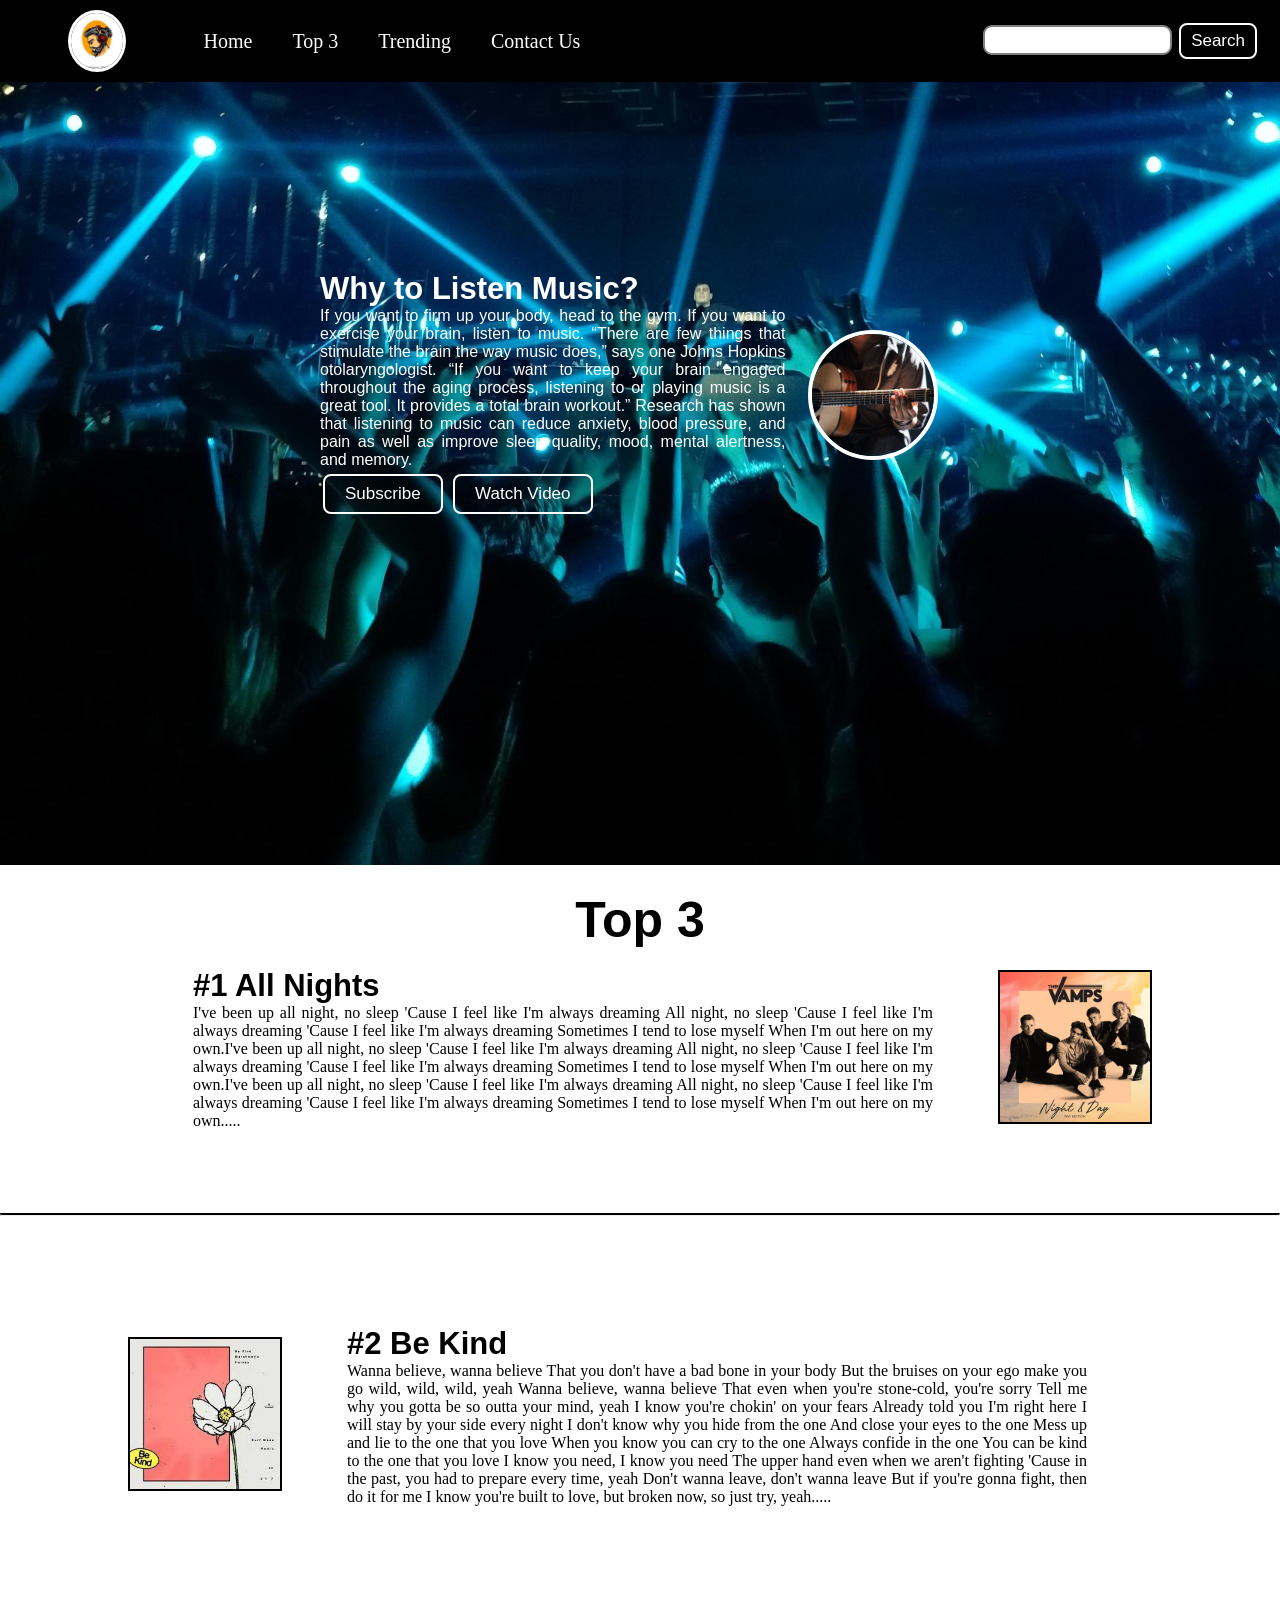
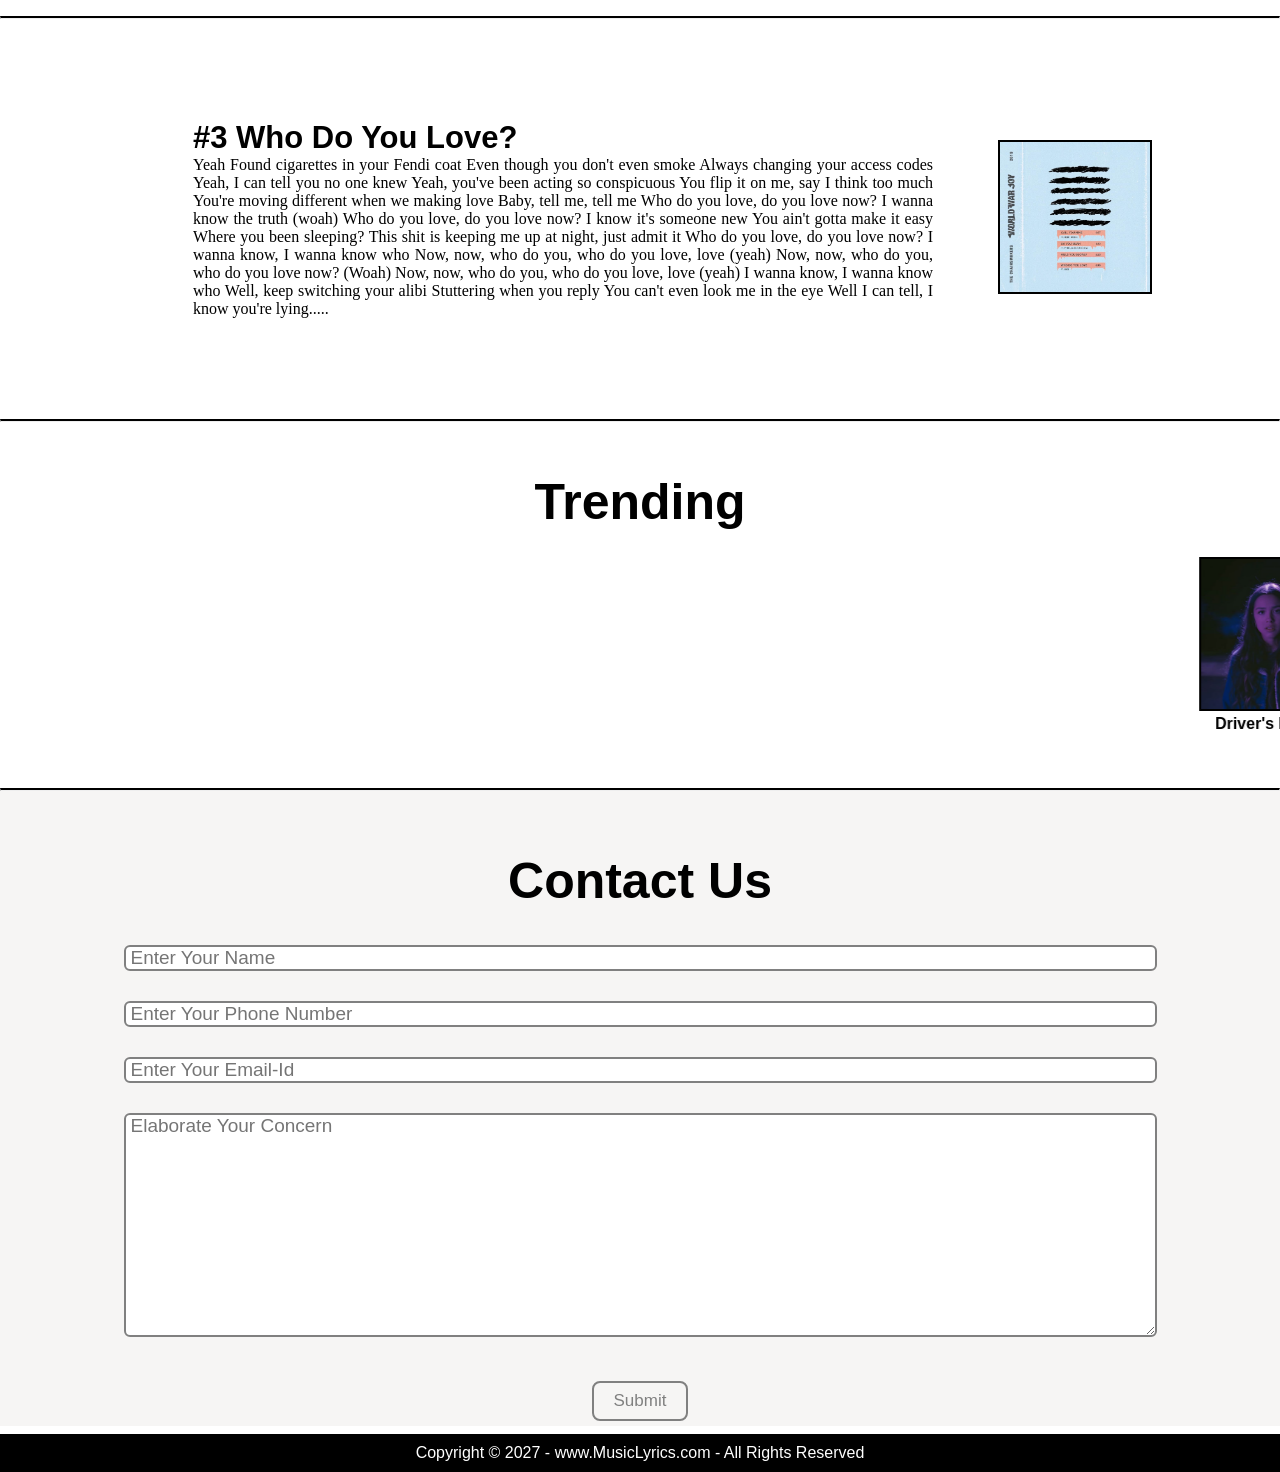
<file: index.html>
<!DOCTYPE html>
	<html lang="en">
		<!-- Head Of the Website -->
		<head>
			<meta charset="UTF-8">
			<meta name="viewport" content="width=device-width,initial-scale=1.0">
				
				<!--Linking External Css in the Website -->
				<link rel="stylesheet" href="Css/style.css">
					
					<link rel="icon" href="img/logo.jfif" type="image/jfif">
					<!-- Title Of the Website is iEducate-->
					<title>Music Lyrics </title>
		</head>
		
		<!-- Body Of the Website -->
		<body id="home">
		
			<!-- Navigation Bar in the Website -->
			<nav class="navbar h-nav" >
				
				<!-- Unordered List in the Navigation Bar of the Website	-->
				<ul class="nav-list v-class">
					
					<!-- Logo Of the Website in the Navigation Bar of the Website	-->
					<div class="logo"><img src="img/logo.jfif" alt="logo"></div>
						
						<!-- List Of Menus in the Navigation Bar of the Website	-->
						<li><a href="#home">Home</a></li>
						<li><a href="#about">Top 3</a></li>
						<li><a href="#trending">Trending</a></li>
						<li><a href="#contact">Contact Us</a></li>
				</ul>
							<!-- Search Field and button in the Navigation Bar of the Website	-->
							<div class="rightNav v-class">
								<input type="text" name="search" id="search">
								<button class="btn btn-sm">Search</button>
							</div>
							
					<!-- Hamburger of the Navigation bar	-->
					<div class="burger">
						<div class="line"></div>
						<div class="line"></div>
						<div class="line"></div>
					</div>
			</nav>
			
			<!-- Section of the Website is created -->
			<section class="firstSection" style="	background-image: url('img/abc.jpg');
	background-size: cover;
	background-blend-mode: darken;" >
				<div class="box-main">
					<!-- This Division of the Website includes heading and content with 2 buttons -->
					<div class="firstHalf">
						<p class="text-big"><b>Why to Listen Music?</b></p>
							<p class="text-small">If you want to firm up your body, head to the gym. If you want to exercise your brain, listen to music.

“There are few things that stimulate the brain the way music does,” says one Johns Hopkins otolaryngologist. “If you want to keep your brain engaged throughout the aging process, listening to or playing music is a great tool. It provides a total brain workout.”

Research has shown that listening to music can reduce anxiety, blood pressure, and pain as well as improve sleep quality, mood, mental alertness, and memory.
							</p>
								<div class="buttons">
									<button class="btn">Subscribe</button>
									<button class="btn">Watch Video</button>
								</div>
					</div>
				
					<!-- This Division of the Website includes image -->
					<div class="secondHalf">
					<img src="img/img.jpg" alt="Music Image">
					</div>
					
				</div>
				<a id="about"></a>
			</section>
			
			<center><p class="tag"><b>Top 3</b></p></center>
			<!-- Another Section of the Website -->
			<section class="secRight" >
			
				<!-- Two Paragraphs are in the section of the Website -->
				<div class="paras">
					<p class="sectionTag text-big"><b>#1 All Nights</b></p>
					<p class="sectionSubTag text-small">I've been up all night, no sleep
												'Cause I feel like I'm always dreaming
												All night, no sleep
												'Cause I feel like I'm always dreaming
												'Cause I feel like I'm always dreaming
												Sometimes I tend to lose myself
												When I'm out here on my own.I've been up all night, no sleep
												'Cause I feel like I'm always dreaming
												All night, no sleep
												'Cause I feel like I'm always dreaming
												'Cause I feel like I'm always dreaming
												Sometimes I tend to lose myself
												When I'm out here on my own.I've been up all night, no sleep
												'Cause I feel like I'm always dreaming
												All night, no sleep
												'Cause I feel like I'm always dreaming
												'Cause I feel like I'm always dreaming
												Sometimes I tend to lose myself
												When I'm out here on my own.....
					</p>
				</div>
				
					<div class="thumbnail">
						<img src="img/allnight.jpeg" alt="All Nights Cover" class="pics">
					</div>						
			</section>
			
			<hr class="hredit">
			
			<!-- Another Section of the Website -->
			<section class="secLeft">
				<!-- Two Paragraphs are in the section of the Website -->
				<div class="paras">
					<p class="sectionTag text-big" id="services"><b>#2 Be Kind</b></p>
					<p class="sectionSubTag text-small">Wanna believe, wanna believe
That you don't have a bad bone in your body
But the bruises on your ego make you go wild, wild, wild, yeah
Wanna believe, wanna believe
That even when you're stone-cold, you're sorry
Tell me why you gotta be so outta your mind, yeah
I know you're chokin' on your fears
Already told you I'm right here
I will stay by your side every night
I don't know why you hide from the one
And close your eyes to the one
Mess up and lie to the one that you love
When you know you can cry to the one
Always confide in the one
You can be kind to the one that you love
I know you need, I know you need
The upper hand even when we aren't fighting
'Cause in the past, you had to prepare every time, yeah
Don't wanna leave, don't wanna leave
But if you're gonna fight, then do it for me
I know you're built to love, but broken now, so just try, yeah.....
					</p>
				</div>
				
					<div class="thumbnail">
						<img src="img/bekind.jfif" alt="Be Kind Cover" class="pics">
					</div>						
			</section>
			
			<hr class="hredit">
			
			<!-- Another Section of the Website -->
			<section class="secRight2">
				<!-- Two Paragraphs are in the section of the Website -->
				<div class="paras">
					<p class="sectionTag text-big"><b>#3 Who Do You Love?</b></p>
					<p class="sectionSubTag text-small">Yeah
Found cigarettes in your Fendi coat
Even though you don't even smoke
Always changing your access codes
Yeah, I can tell you no one knew
Yeah, you've been acting so conspicuous
You flip it on me, say I think too much
You're moving different when we making love
Baby, tell me, tell me
Who do you love, do you love now?
I wanna know the truth (woah)
Who do you love, do you love now?
I know it's someone new
You ain't gotta make it easy
Where you been sleeping?
This shit is keeping me up at night, just admit it
Who do you love, do you love now?
I wanna know, I wanna know who
Now, now, who do you, who do you love, love (yeah)
Now, now, who do you, who do you love now? (Woah)
Now, now, who do you, who do you love, love (yeah)
I wanna know, I wanna know who
Well, keep switching your alibi
Stuttering when you reply
You can't even look me in the eye
Well I can tell, I know you're lying.....
					</p>
				</div>
				
					<div class="thumbnail">
						<img src="img/youlove.jpg" alt="Who Do You Love Cover" class="pics" >
						
					</div>	<a id="trending"></a>					
			</section >
			<hr class="hredit" >
			
			<center ><p class="tag2" ><b>Trending</b></p></center>
			
		
				<marquee>
				<section class="trend">
				<div class="division">
						<img src="img/dl.jpg" alt="Driver's License Cover" class="pics" >
						<p class="section">Driver's License</p>
					</div>
					
					<div class="division">
						<img src="img/cmis.jfif" alt="Cover Me In Sunshine Cover" class="pics" >
						<p class="section">Cover Me In Sunshine</p>
					</div>
					
					<div class="division">
						<img src="img/dynamite.jfif" alt="Dynamite Cover" class="pics" >
						<p class="section">Dynamite</p>
					</div>
					
					<div class="division">
						<img src="img/friday.png" alt="Friday Cover" class="pics" >
						<p class="section">Friday</p>
					</div>
					<div class="division">
						<img src="img/kmm.jfif" alt="Kiss Me More Cover" class="pics" >
						<p class="section">Kiss Me More</p>
					</div>
					
					<div class="division">
						<img src="img/peaches.jfif" alt="Peaches Cover" class="pics" >
						<p class="section">Peaches</p>
					</div>
					
					<div class="division">
						<img src="img/wrg.jfif" alt="We Are Good Cover" class="pics" >
						<p class="section">We Are Good</p>
					</div>
					
					<div class="division">
						<img src="img/yl.jfif" alt="Your Love Cover" class="pics" >
						<p class="section">Your Love</p>
					</div>
					
					<div class="division">
						<img src="img/cmbyn.jfif" alt="Call Me By Your Name Cover" class="pics" >
						<p class="section">Call Me By Your Name</p>
					</div>
					
					<div class="division">
						<img src="img/sl.jfif" alt="Savage Love Cover" class="pics" >
						<p class="section">Savage Love</p>
					</div>
					
					<div class="division">
						<img src="img/dl.jpg" alt="Driver's License Cover" class="pics" >
						<p class="section">Driver's License</p>
					</div>
					
					<div class="division">
						<img src="img/cmis.jfif" alt="Cover Me In Sunshine Cover" class="pics" >
						<p class="section">Cover Me In Sunshine</p>
					</div>
					
					<div class="division">
						<img src="img/dynamite.jfif" alt="Dynamite Cover" class="pics" >
						<p class="section">Dynamite</p>
					</div>
					
					<div class="division">
						<img src="img/friday.png" alt="Friday Cover" class="pics" >
						<p class="section">Friday</p>
					</div>
					<div class="division">
						<img src="img/kmm.jfif" alt="Kiss Me More Cover" class="pics" >
						<p class="section">Kiss Me More</p>
					</div>
					
					<div class="division">
						<img src="img/peaches.jfif" alt="Peaches Cover" class="pics" >
						<p class="section">Peaches</p>
					</div>
					
					<div class="division">
						<img src="img/wrg.jfif" alt="We Are Good Cover" class="pics" >
						<p class="section">We Are Good</p>
					</div>
					
					<div class="division">
						<img src="img/yl.jfif" alt="Your Love Cover" class="pics" >
						<p class="section">Your Love</p>
					</div>
					
					<div class="division">
						<img src="img/cmbyn.jfif" alt="Call Me By Your Name Cover" class="pics" >
						<p class="section">Call Me By Your Name</p>
					</div>
					
					<div class="division">
						<img src="img/sl.jfif" alt="Savage Love Cover" class="pics" >
						<p class="section">Savage Love</p>
					</div>
					</section>
				</marquee>
				
			
			<a id="contact"></a>
			<hr class="hredit">
			<!-- Another Section of the Website -->
			<section class="contact" >
			<br><br>
				<!-- Contact Us Form of the Website -->
				<h2 class="text-center tag">Contact Us</h2>
				<center><div class="form">
					<input class="form-input" type="text" class="name" id="name" placeholder="Enter Your Name"></input>
					<input class="form-input" type="number" class="name" id="phone" placeholder="Enter Your Phone Number"></input>
					<input class="form-input" type="email" class="name" id="email" placeholder="Enter Your Email-Id"></input>
					<textarea class="form-input" placeholder="Elaborate Your Concern" cols="30" rows="10"></textarea></center>
					<center><button class="btn-dark">Submit</button></center>
				</div>
			</section>
			
			
				<!-- Footer of the Website -->
				<footer>
					<p class="text-footer">Copyright &copy; 2027 - www.MusicLyrics.com - All Rights Reserved</center>
				</footer>
		
		<!-- Linking Javascript Externally -->
		<script src="js/resp.js"></script>
		</body>
		


	</html>
</file>
<file: Css/style.css>
*{
	margin:0;
	padding:0;
}

html{
	scroll-behaviour:smooth;
}

.logo{
	width: 20%;
	display: flex;
	justify-content:center;
	align-items:center;
	z-index: 1;
}

.logo img{
	width: 30%;

	border: 3px solid white;
	border-radius: 100%;
	z-index: 1;
}

.section{
	justify-content:center;
	text-align:center;
	align:center;
	color:black;
	font-family:Arial;
	font-weight:bold;
	z-index: -1;
}

.sectionSubTag{
text-align:justify;	
}

.hredit{
	border-top:2px solid black;
	
}

.pics{
	width:150px;
	height:150px;
	border:2px solid black;
	z-index:-1;
}

.navbar{
	display: flex;
	cursor:pointer;
	position:sticky;
	top:0;
	align-items:center;
	background-color:black;
	z-index: 1;

}

.nav-list{
	width:70%;
	
	align-items : center; /* Horizontally centers the content */
	display:flex;
	padding: 10px 10px;
	z-index: 1;
}

.nav-list li{
	list-style: none;
	padding: 10px 20px;
	z-index: 1;
	
}

.nav-list li a{
	text-decoration:none;
	color: white;
	font-size:20px;
	z-index: 1;
}

.nav-list li a:hover{
	text-decoration:none;
	color: yellow;
	font-size:20px
	z-index: 1;
}

.rightNav{
	width:30%;
	text-align: right;
	padding-right:20px;
	z-index: 1;
	
	
}

#search{
	padding: 5px;
	font-size: 14px;
	border: 2px solid grey;
	border-radius:9px;
	z-index: 1;
}

.background{
	background-image: url(img/allnight.jpeg);
	background-size: cover;
	background-blend-mode: darken;
}

.box-main{
	display:flex;
	color:white;
	justify-content:center;
	align-items:center;
	font-family:Arial;
	max-width:50%;
	margin: auto;
	height:80%;
}

.firstSection{
	height:87vh; /*Viewport Height */
/*	padding-top:100px; */
}

.firstHalf{
	width:80%;
	display:flex;
	flex-direction:column;
	justify-content:center;
	text-align:justify;
}

.secondHalf{
	width:30%;
}

.secondHalf img{
	width:70%;
	border:4px solid white;
	border-radius:150px;
	display:block; /* Display of the image in the shape of a block*/
	margin:auto;
}

.text-big{
	font-size:31px;
	font-family:Arial;

}

.small-text{
	font-size:18px;
	font-family:Arial;
	
}

.btn{
	padding: 8px 20px;
	margin: 5px 3px;
	border: 2px solid white;
	border-radius: 8px;
	font-size:17px;
	background:none;
	color:white;
	cursor:pointer;
	font-family:Arial;
	z-index: 1;
}

.btn-dark{
	padding: 8px 20px;
	margin: 5px 3px;
	border: 2px solid grey;
	border-radius: 8px;
	font-size:17px;
	font-family:Arial;
	background:none;
	color:grey;
	cursor:pointer;
	
}

.btn-dark:hover{
	padding: 8px 20px;
	margin: 5px 3px;
	border: 2px solid black;
	border-radius: 8px;
	font-size:17px;
	font-family:Arial;
	background:none;
	color:black;
	
}

.btn:hover{
	padding: 8px 20px;
	margin: 5px 3px;
	border: 2px solid yellow;
	border-radius: 8px;
	font-size:17px;
	background:none;
	color:yellow;
	cursor:pointer;
	font-family:Arial;
}

.btn-sm{
	padding:6px 10px;
	vertical-align:middle;
}

.btn-sm:hover{
	padding:6px 10px;
	vertical-align:middle;
}

.tag{
	margin-top:2%;
		font-size:50px;
	font-family:Arial;
}

.tag2{
	margin-top:4%;
		font-size:50px;
	font-family:Arial;
}

.secRight{
	justify-content:space-evenly;
	display:flex;
	align-items:center;
	height:	200px;
	max-width:80%;
	margin:auto;
	padding-bottom:5%;
}

.trend{
	display:flex;
	max-width:100%;
	z-index:-1;
	
}

.division{
	height:15%;
	width:15%;
	justify-content:center;
	text-align:center;
	margin-top:2%;
	margin-bottom:4%;
	padding: 0px 3%;
	z-index:-1;
}

.secRight2{
	justify-content:space-evenly;
	display:flex;
	align-items:center;
	height:	400px;
	max-width:80%;
	margin:auto;
	
}

.paras{
	padding:0 65px;
}

.secLeft{  /* Dry principle has to be used */
	justify-content:space-evenly;
	display:flex;
	align-items:center;
	height:400px;
	max-width:80%;
	margin:auto;
	flex-direction:row-reverse;
	
}

.contact{
	background-color:#f6f5f4;
	height:10%;
	justify-content:center;
	font-family:Arial;
}

.text-center{
text-align:center;	
}

.form{
	max-width:100%;
	margin:20px auto;

	
	
}

.form-input{
	width:80%;
	font-size:19px;
	border: 2px solid grey;
	border-radius:6px;
	margin: 15px 0px;
	font-family:Arial;
	padding-left:5px;
}

.text-footer{
	text-align:center;
	font-family:Arial;
	margin-top:8px;
	padding: 10px 10px;
	background:black;
	color:white;
}

.burger{
	position:absolute;
	cursor:pointer;
	right:5%;
	top:15px;
	display:none;
}

.line{
	width:33px;
	height:4px;
	background-color:white;
	margin:5px 3px;
}

@media only screen and (max-width: 1009px){
	.nav-list{
		flex-direction:column;
	}
	
	.navbar{
		flex-direction:column;
		transition: all 0.7s ease-out;
		height:350px;
	}
	
	#search{
		width:100%;
		margin-bottom:3%;
	}
	
	.rightNav{
		text-align:center;
		margin-bottom:1%;
	}
	
	.burger{
		display:block;
	}
	
	.h-nav{
		height:58px;
	}
	.v-class{
		opacity:0;
	}
	
	.box-main{
		flex-direction:column-reverse;
		max-width:100%;
		padding-top:60px;
	}
	
	.secRight{
		flex-direction:column-reverse;
		height:100%;
		max-width:80%;
		margin:auto;
		padding:15px;
	}
	
	.secRight2{
		flex-direction:column-reverse;
		height:100%;
		max-width:80%;
		margin:auto;
		padding:15px;
	}
	
	.secLeft{
		flex-direction:column-reverse;
		height:100%;
		max-width:80%;
		margin:auto;
		padding:15px;
	}
	
	.text-big{
		text-align:justify;
		margin:5px;
	}
	
	.text-small{
		text-align:justify;
		margin: 5px;
	}
	
	.buttons{
		text-align:center;
		margin:5px;
	}
	
	.logo{
		padding-top:10px;
	}
	
	.paras{
		padding:0px;
	}
	
	.tag{
	margin-top:5%;
		font-size:50px;
	font-family:Arial;
}
	.tag2{
	margin-top:5%;
		font-size:50px;
	font-family:Arial;
}

.division{
	height:15%;
	width:15%;
	justify-content:center;
	text-align:center;
	margin-top:4%;
	margin-bottom:4%;
	padding: 0px 20%;
	z-index:-1;
}
	
	.hredit{
	border-top:2px solid white;	
	}
}
</file>
